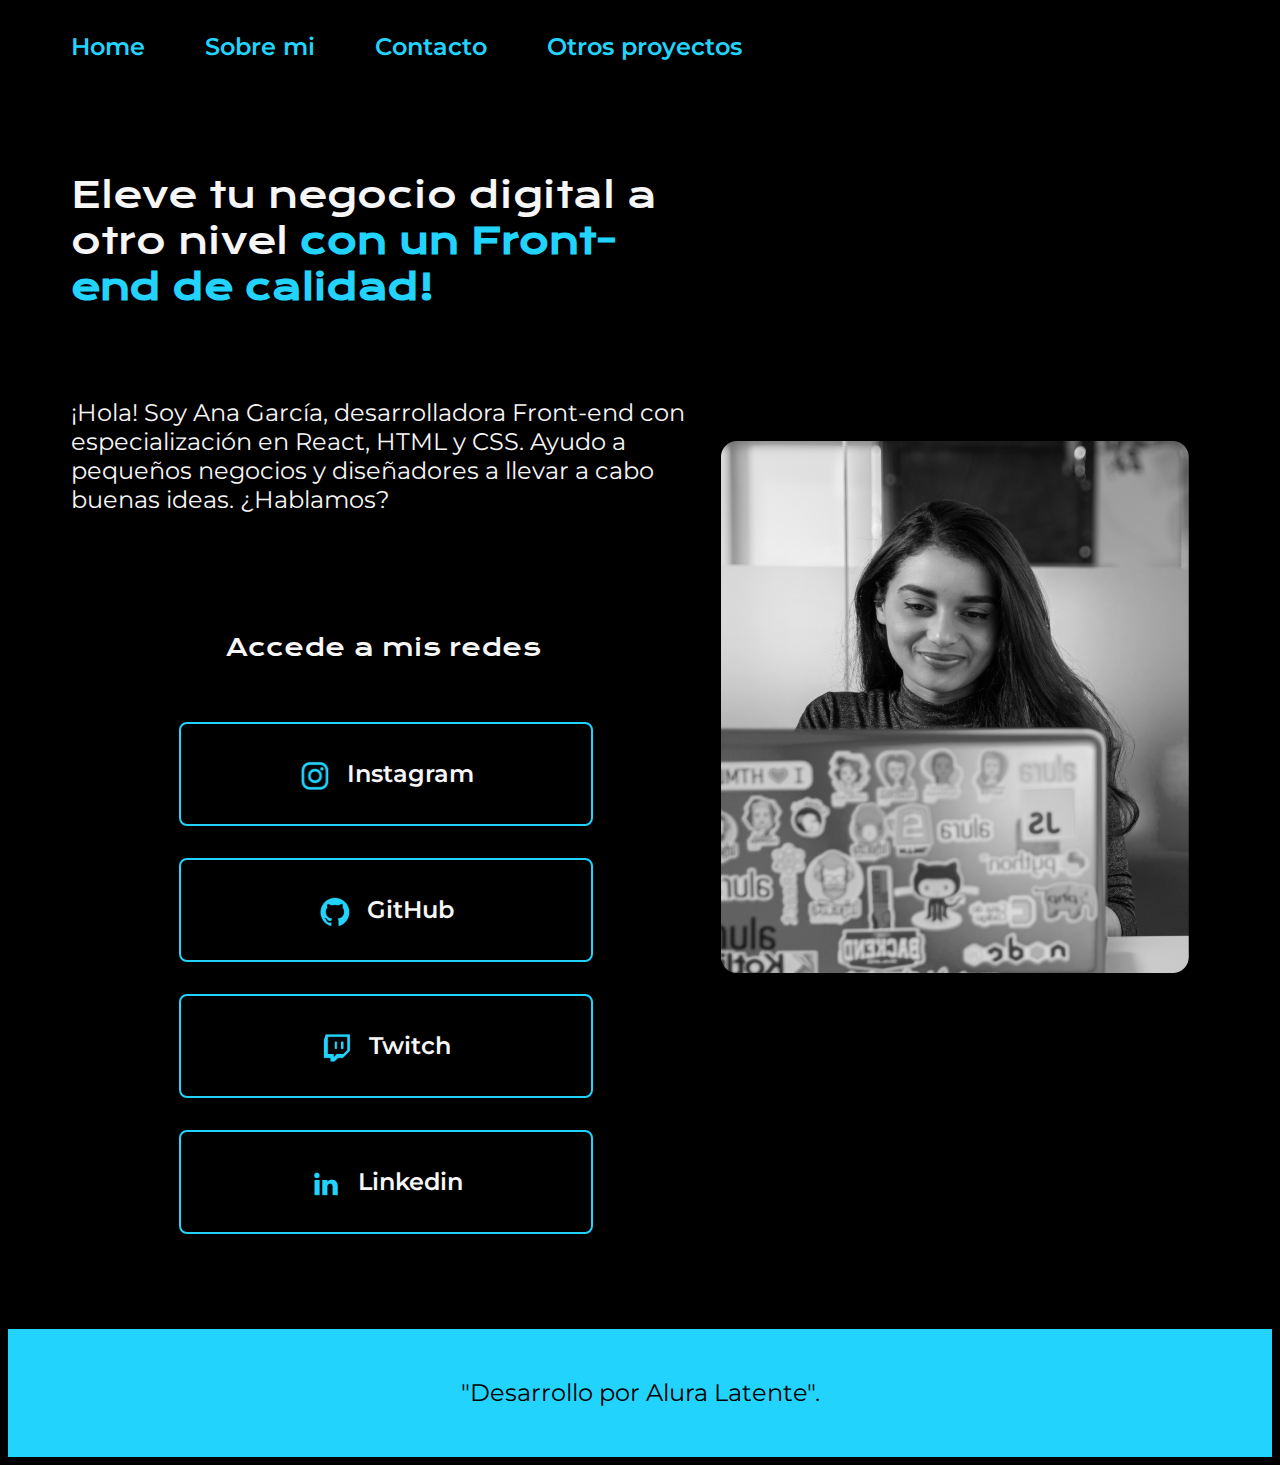
<file: index.html>
<!DOCTYPE html>
<html lang="es-mx">
<head>
    <meta charset="UTF-8"> 
    <meta http-equiv="X-UA-Compatible" content="IE=edge">
    <meta name="viewport" content="width=device-width, initial-scale=1.0">
    <title>Portafolio</title>
    <link rel="stylesheet" href="style.css">

</head>
<body>
    <header class="header">
        <nav class="header__nav">
            <a rel="stylesheet" href="index.html"><p class="header__nav__link">Home</p></a>
            <a rel="stylesheet" href="sobre mi.html"><p class="header__nav__link">Sobre mi </p></a>
            <a rel="stylesheet" href=""><p class="header__nav__link">Contacto</p></a>
            <a rel="stylesheet" href=""><p class="header__nav__link">Otros proyectos</p></a>                
        </nav>
    </header>
    <main class="principal">
        <section class="principal__contenido">
            <h1 class="principal__contenido__titulo">
                Eleve tu negocio digital a otro nivel 
                <strong>con un Front-end de calidad!
                </strong></h1>
                <p class="principal__contenido__texto" >¡Hola! Soy Ana García, desarrolladora Front-end con
                    especialización en React, HTML y CSS. Ayudo a pequeños
                     negocios y diseñadores a llevar a cabo buenas ideas.
                      ¿Hablamos?    
                </p>                                
        <div class="principal__contenido__botones">
            <h2 class="principal__contenido__subtitulo">Accede a mis redes</h2>                                        
            <a class="botondered" href="https://instagram.com/"><img src="/instagram.png" alt="logo de instagram" class="logored">Instagram</a>
            <a class="botondered" href="https://github.com/"><img src="/github.png" alt="logo de github" class="logored">GitHub</a>
            <a class="botondered" href="https://Twitch.com/"><img src="/twitch.png" alt="logo de Twitch" class="logored">Twitch</a>
            <a class="botondered" href="https://Linkedin.com/"><img src="/linkedin.png" alt="logo de Linkedin" class="logored">Linkedin</a>
        </div>   
        </section>        
                    
                <img src="/Rectangle 47.png" alt="Foto de Ana García desarrolando un proyecto" class="imagen">               
            </main>
            <footer class="footer">
                <p class="footer__text">"Desarrollo por Alura Latente".</p>
            </footer>
        </body>
        </html>
</file>
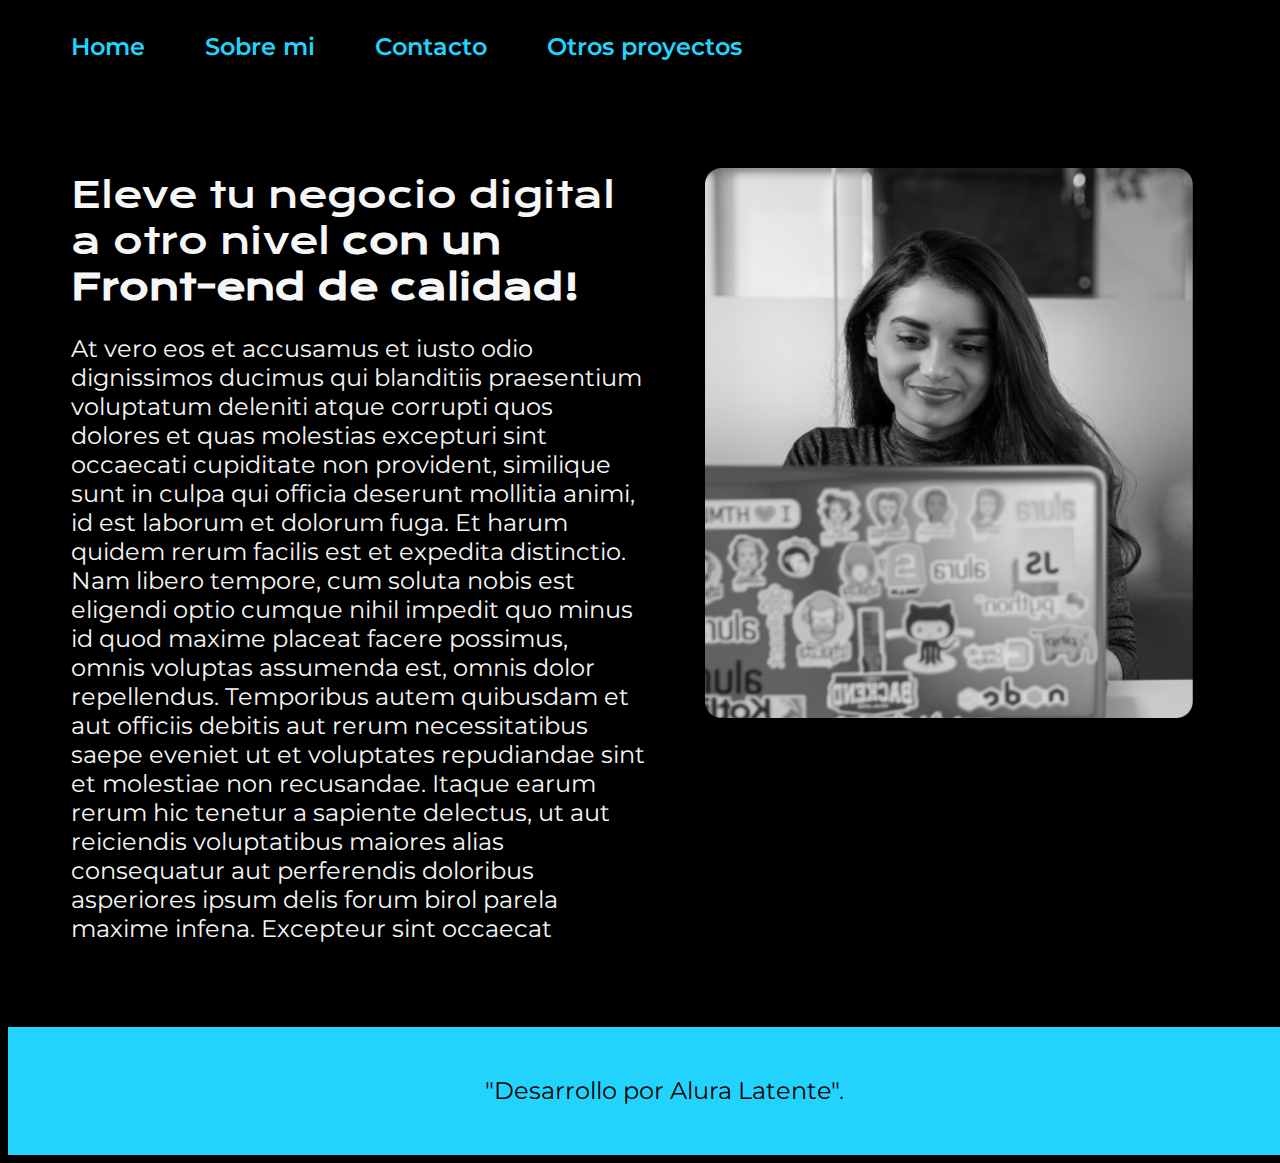
<file: sobre mi.html>
<!DOCTYPE html>
<html lang="en">
<head>
    <meta charset="UTF-8">
    <meta name="viewport" content="width=device-width, initial-scale=1.0">
    <title>Sobre mi</title>
    <link rel="stylesheet" href="style2.css">
</head>
<body>
    <header class="header">
        <nav class="header__nav">
            <a rel="stylesheet" href="index.html"><p class="header__nav__link">Home</p></a>
            <a rel="stylesheet" href="sobre mi.html"><p class="header__nav__link">Sobre mi </p></a>
            <a rel="stylesheet" href=""><p class="header__nav__link">Contacto</p></a>
            <a rel="stylesheet" href=""><p class="header__nav__link">Otros proyectos</p></a>                
        </nav>
    </header>
        <section class="principal__contenido">
            <div class="principal__contenido__tituloytexto">
                <h1 class="principal__contenido__titulo">
                    Eleve tu negocio digital a otro nivel 
                    <strong>con un Front-end de calidad!
                    </strong></h1>
                    <p class="principal__contenido__texto" >At vero eos et accusamus et iusto odio dignissimos ducimus qui blanditiis praesentium voluptatum deleniti atque corrupti quos dolores et quas molestias excepturi sint occaecati cupiditate non provident, similique sunt in culpa qui officia deserunt mollitia animi, id est laborum et dolorum fuga.

                        Et harum quidem rerum facilis est et expedita distinctio. Nam libero tempore, cum soluta nobis est eligendi optio cumque nihil impedit quo minus id quod maxime placeat facere possimus, omnis voluptas assumenda est, omnis dolor repellendus. Temporibus autem quibusdam et aut officiis debitis aut rerum necessitatibus saepe eveniet ut et voluptates repudiandae sint et molestiae non recusandae. Itaque earum rerum hic tenetur a sapiente delectus, ut aut reiciendis voluptatibus maiores alias consequatur aut perferendis doloribus asperiores ipsum delis forum birol parela maxime infena. Excepteur sint occaecat
                    </p>
                </div>            
                <img src="/Rectangle 47.png" alt="Foto de Ana García desarrolando un proyecto" class="imagen">
        </section>           
        
    <footer class="footer">
        <p class="footer__text">"Desarrollo por Alura Latente".</p>
    </footer>
    
</body>
</html>
</file>
<file: style.css>
@import url('https://fonts.googleapis.com/css2?family=Krona+One&display=swap');
@import url('https://fonts.googleapis.com/css2?family=Krona+One&family=Montserrat:ital,wght@0,100..900;1,100..900&display=swap');
*{
     /* padding: 0;
    margin: 0; */
    
}
body{
        /*height: 100vh; */
        box-sizing: border-box;
        background-color: #000000;
        color: #F6F6F6;
        
    }
.header{
        display: flex;
        flex-direction: row;
        justify-content: left;
        padding: 0% 5%;
    

}
.header__nav{
    display: flex;
    gap: 60px;
    width: 100vw;
    
    
}
a{
    text-decoration: none;
}
.header__nav__link{
    display: flex;
    width: fit-content;
    height: 29px;    
    font-family: "Montserrat", sans-serif;
    font-size: 1.5rem;
    font-weight: 600;
    gap: 80px;    
    color: #22D4FD;
    
  
    
    
}

.header__nav__link:hover{

    color: #F6F6F6;
    cursor: pointer;
}
.principal {
    
    
    /*margin: 10% 15%;*/
    padding: 5%;
    display: flex;
    align-items: center;
    justify-content: space-between;
    
    
}
.principal__contenido{
    
    align-items: center;
    width: 100vw;
    display: flex;
    flex-direction: column;
    gap: 40px;  
    
}
body{
    background-color: #000000;
    color: #F6F6F6;
}
.principal__contenido__texto{
    color: #F6F6F6;
    font-family: "Montserrat", sans-serif;
    font-size: 1.5rem;
    font-weight: 400;    
    text-align: left;   
}
.principal__contenido__titulo{
    color: #F6F6F6;
    font-family: Krona One;
    font-size: 2.25rem;
    font-weight: 400;
    text-align: left;
}

.principal__contenido__subtitulo{
    
    display: flex;
    font-family: "Krona one";
    font-size: 1.5rem;
    font-weight: 400;
    line-height: 2.25rem;
    text-align: center;
    width: 320px;
    height: 40px;
    gap: 0px;

}
.principal__contenido__botones{
    display: flex;
    flex-direction: column;
    justify-content: space-around;    
    align-items: center;
    padding: 32px;
    width: 381px;
    height: fit-content;
    top: 627px;
    left: 461px;
    gap: 32px;
    opacity: 0px;
}

.botondered{
    display: flex;
    flex-wrap:wrap-reverse;
    justify-content: center;
    gap: 16px;    
    padding: 16px;
    width: 378px;
    height: 68px;     
    align-content:space-around;
    text-align: center;
    font-family: "Montserrat", sans-serif;
    font-size: 1.5rem;
    font-weight: 600;
    line-height: 2.25rem;
    text-decoration: none;   
    color: #F6F6F6;
    border-radius: 8px ;
    border: 2px solid #22D4FD;
    
    
}
.botondered:hover {
    background-color: #22D4FD;
    color: black;
    border: 2px solid #22D4FD;

}
.logored{
    width: 32px;
    height: 32px;
    gap: 0px;
    opacity: 0px;
    

}
strong{
    color: #22D4FD;
}

.imagen{
    
    margin: 20px;
    width: 50%;
    height: 50%;
}
.footer {
    background-color: #22D4FD;
    height: 80px;
    display: flex;
    text-align: center;
    align-items: center;
    justify-content: center;
    padding: 1.5rem;
}   

.footer__text{
  
    font-family: "Montserrat", sans-serif;
    font-size: 1.5rem;
    font-weight: 400;
    line-height: 2.25rem;
    text-align: center;
    color: #000000;


}
</file>
<file: style2.css>
@import url('https://fonts.googleapis.com/css2?family=Krona+One&display=swap');
@import url('https://fonts.googleapis.com/css2?family=Krona+One&family=Montserrat:ital,wght@0,100..900;1,100..900&display=swap');
:root{
    --color-fondo: #000000;
    --color-letras: #22d4fd;
    --color-letrablanca: #f6f6f6;
}

*{
     
}
body{
        /*height: 100vh; */
        box-sizing: border-box;
        background-color: var(--color-fondo);
        color: var(--color-letrablanca);        
    }
.header{
        display: flex;
        flex-direction: row;
        justify-content: left;
        padding: 0% 5%;
    

}
.header__nav{
    display: flex;
    gap: 60px;
    width: 100vw;
    
    
}
a{
    text-decoration: none;
}
.header__nav__link{
    display: flex;
    width: fit-content;
    height: 29px;    
    font-family: "Montserrat", sans-serif;
    font-size: 24px;
    font-weight: 600;
    gap: 80px;    
    color: var(--color-letras);
    
  
    
    
}

.header__nav__link:hover{

    color: var(--color-letrablanca);
    cursor: pointer;
}
.principal {
    
    
    /*margin: 10% 15%;*/
    padding: 5%;
    display: flex;
    align-items: center;
    justify-content: space-between;
    
    
}
.principal__contenido{
    
   align-items: flex-start;
    width: 100vw;
    display: flex;
    gap: 40px;
    padding: 5%;
    
}
.principal__contenido__tituloytexto{
    width: 574px;
    height: 816px;
    top: 329px;
    left: 380px;
    gap: 0px;
    opacity: 0px;

}
body{
    background-color: var(--color-fondo);
    color: var(--color-letrablanca);
}
.principal__contenido__texto{
    color: var(--color-letrablanca);
    font-family: "Montserrat", sans-serif;
    font-size: 24px;
    font-weight: 400;    
    text-align: left;   
}
.principal__contenido__titulo{
    color: var(--color-letrablanca);
    font-family: Krona One;
    font-size: 36px;
    font-weight: 400;
    text-align: left;
}




.imagen{
    
    margin: 20px;
    /*width: 50%;
    /*height: 50%;*/
    width: 488px;
    height: 550px;
    top: 235px;
    left: 1030px;
    gap: 0px;
    opacity: 0px;

}
.footer {
    background-color: var(--color-letras);
    height: 80px;
    display: flex;
    text-align: center;
    align-items: center;
    justify-content: center;
    padding: 24px;
    width: 100%;
}   

.footer__text{
  
    font-family: "Montserrat", sans-serif;
    font-size: 24px;
    font-weight: 400;
    line-height: 36px;
    text-align: center;
    color: var(--color-fondo);


}
</file>
